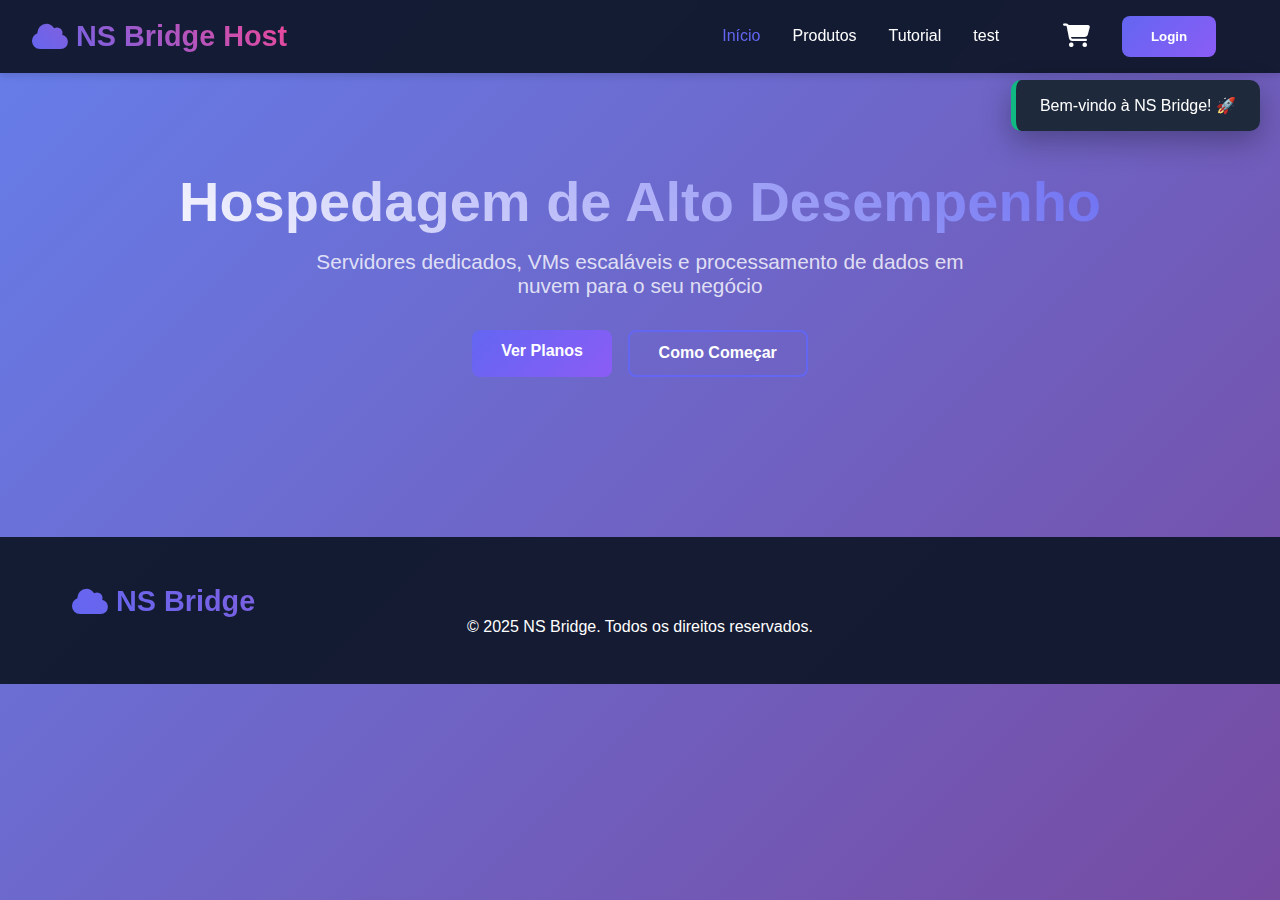
<file: index.html>
<!DOCTYPE html>
<html lang="pt-BR">
<head>
  <meta charset="UTF-8">
  <meta name="viewport" content="width=device-width, initial-scale=1.0">
  <title>NS Bridge - Hospedagem de Alto Desempenho</title>
  <link rel="stylesheet" href="https://cdnjs.cloudflare.com/ajax/libs/font-awesome/6.4.0/css/all.min.css">
  <link rel="stylesheet" href="css/global.css">
  <link rel="stylesheet" href="css/components.css">
  <link rel="stylesheet" href="css/navbar.css">
  <link rel="stylesheet" href="css/hero.css">
</head>
<body>

  <!-- Navbar -->
  <nav class="navbar">
    <div class="logo"><i class="fas fa-cloud"></i> NS Bridge Host</div>
    <ul class="nav-links">
      <li><a href="index.html" class="active">Início</a></li>
      <li><a href="products.html">Produtos</a></li>
      <li><a href="tutorial.html">Tutorial</a></li>
      <li><a href="login.html">test</a></li>
      <li><a href="dashboard.html" id="dashboardLink" style="display:none">Dashboard</a></li>
      <li><div class="cart-icon" onclick="Cart.open()"><i class="fas fa-shopping-cart"></i><span class="cart-badge" id="cartBadge">0</span></div></li>
      <li><button class="btn btn-primary" id="loginBtn" onclick="Auth.openLogin()">Login</button></li>
      <li><button class="btn btn-outline" id="logoutBtn" onclick="Auth.logout()" style="display:none">Sair</button></li>
    </ul>
  </nav>

  <!-- Notificação Toast -->
  <div class="notification" id="notification">
    <p id="notificationText"></p>
  </div>

  <div class="container">
    <section class="hero">
      <h1>Hospedagem de Alto Desempenho</h1>
      <p>Servidores dedicados, VMs escaláveis e processamento de dados em nuvem para o seu negócio</p>
      <div class="hero-buttons">
        <a href="products.html" class="btn btn-primary">Ver Planos</a>
        <a href="tutorial.html" class="btn btn-outline">Como Começar</a>
      </div>
    </section>
  </div>

  <footer class="footer">
    <div class="container">
      <div class="logo"><i class="fas fa-cloud"></i> NS Bridge</div>
      <p>© 2025 NS Bridge. Todos os direitos reservados.</p>
    </div>
  </footer>

  <!-- Modal Login -->
  <div class="modal" id="loginModal">
    <div class="modal-content">
      <button class="modal-close" onclick="Modal.close('loginModal')">×</button>
      <h2>Entrar na NS Bridge</h2>
      <div class="oauth-buttons">
        <button class="oauth-btn" onclick="Auth.oauth('google')"><i class="fab fa-google"></i> Continuar com Google</button>
        <button class="oauth-btn" onclick="Auth.oauth('github')"><i class="fab fa-github"></i> Continuar com GitHub</button>
        <button class="oauth-btn" onclick="Auth.oauth('facebook')"><i class="fab fa-facebook"></i> Continuar com Facebook</button>
      </div>
      <div class="divider"><span>ou</span></div>
      <form onsubmit="Auth.login(event)" class="login-form">
        <div class="form-group">
          <label>Email</label>
          <input type="email" id="loginEmail" placeholder="seu@email.com" required>
        </div>
        <div class="form-group">
          <label>Senha</label>
          <input type="password" id="loginPassword" placeholder="••••••••" required>
        </div>
        <button type="submit" class="btn btn-primary full-width">Entrar</button>
      </form>
    </div>
  </div>

  <!-- Modal Carrinho -->
  <div class="modal" id="cartModal">
    <div class="modal-content">
      <button class="modal-close" onclick="Modal.close('cartModal')">×</button>
      <h2>Carrinho de Compras</h2>
      <div id="cartItems" class="cart-items"></div>
      <div id="cartTotal" class="cart-total" style="display:none">
        Total: R$ <span id="totalAmount">0.00</span>
      </div>
      <button class="btn btn-primary full-width" onclick="Cart.checkout()" id="checkoutBtn" disabled>Finalizar Compra</button>
    </div>
  </div>
  <script>
    if (location.pathname.endsWith("index.html")) {
        history.replaceState({}, "", "/");
    }
</script>

  <script type="module" src="js/main.js"></script>
</body>
</html>
</file>
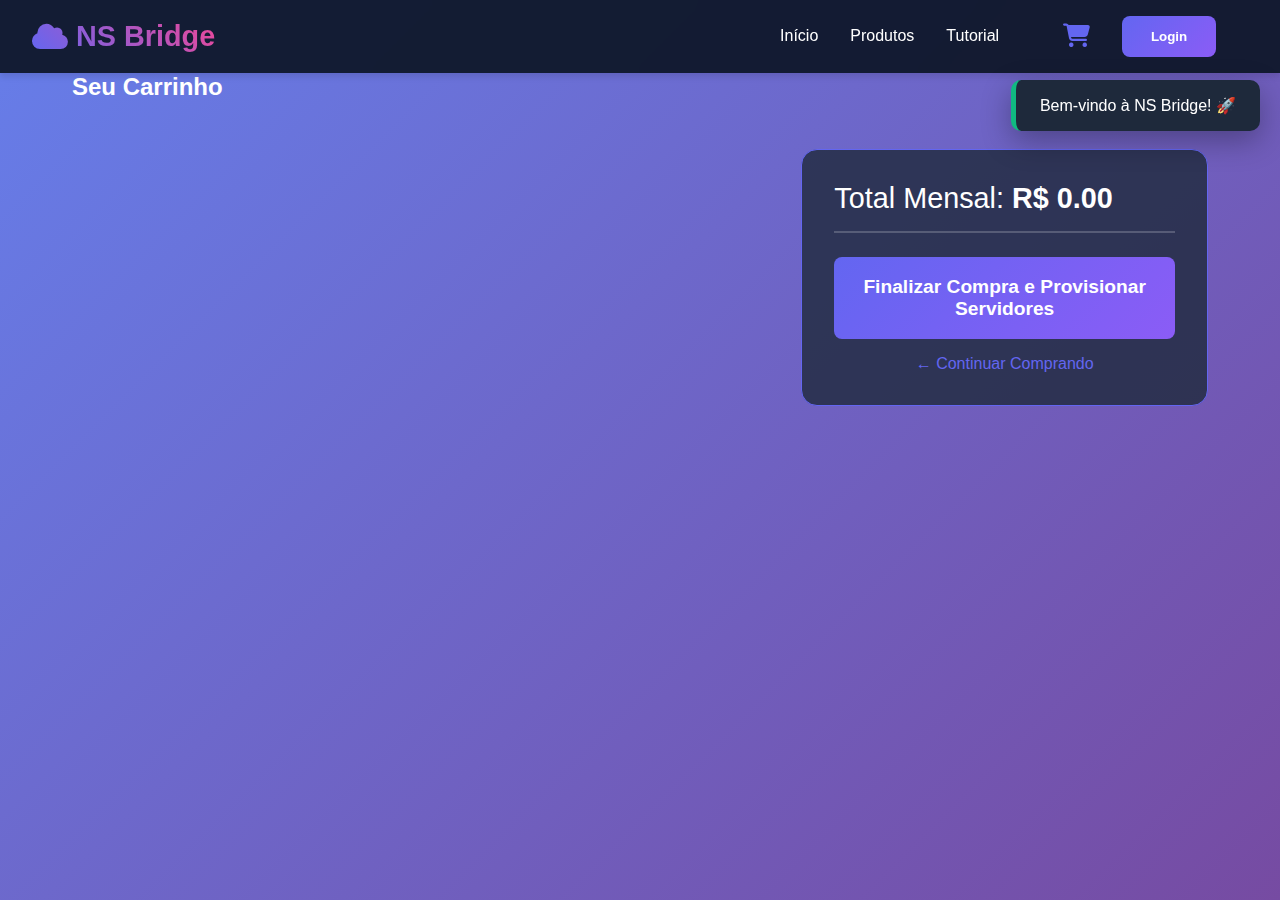
<file: cart.html>
<!DOCTYPE html>
<html lang="pt-BR">
<head>
  <meta charset="UTF-8">
  <meta name="viewport" content="width=device-width, initial-scale=1.0">
  <title>Carrinho - NS Bridge</title>
  <link rel="stylesheet" href="https://cdnjs.cloudflare.com/ajax/libs/font-awesome/6.4.0/css/all.min.css">
  <link rel="stylesheet" href="css/global.css">
  <link rel="stylesheet" href="css/components.css">
  <link rel="stylesheet" href="css/navbar.css">
  <link rel="stylesheet" href="css/cart.css">
</head>
<body>

  <nav class="navbar">
    <div class="logo"><i class="fas fa-cloud"></i> NS Bridge</div>
    <ul class="nav-links">
      <li><a href="index.html">Início</a></li>
      <li><a href="products.html">Produtos</a></li>
      <li><a href="tutorial.html">Tutorial</a></li>
      <li><a href="dashboard.html" id="dashboardLink" style="display:none">Dashboard</a></li>
      <li><div class="cart-icon active"><i class="fas fa-shopping-cart"></i><span class="cart-badge" id="cartBadge">0</span></div></li>
      <li><button class="btn btn-primary" id="loginBtn" onclick="Auth.openLogin()">Login</button></li>
      <li><button class="btn btn-outline" id="logoutBtn" onclick="Auth.logout()" style="display:none">Sair</button></li>
    </ul>
  </nav>

  <div class="notification" id="notification"><p id="notificationText"></p></div>

  <div class="container">
    <h2 class="page-title">Seu Carrinho</h2>

    <div class="cart-page">
      <div id="cartItems" class="cart-items-list"></div>

      <div class="cart-summary">
        <div class="cart-total-big">
          Total Mensal: <strong>R$ <span id="totalAmount">0.00</span></strong>
        </div>
        <button class="btn btn-primary full-width large-btn" onclick="Cart.checkout()">
          Finalizar Compra e Provisionar Servidores
        </button>
        <a href="products.html" class="continue-shopping">← Continuar Comprando</a>
      </div>
    </div>

    <div class="empty-cart" id="emptyCart" style="display:none; text-align:center; padding:4rem 0;">
      <i class="fas fa-shopping-cart" style="font-size:5rem; opacity:0.3; margin-bottom:1rem;"></i>
      <h3>Seu carrinho está vazio</h3>
      <a href="products.html" class="btn btn-primary">Ir para Produtos</a>
    </div>
  </div>

  <script type="module" src="js/main.js"></script>
</body>
</html>
</file>
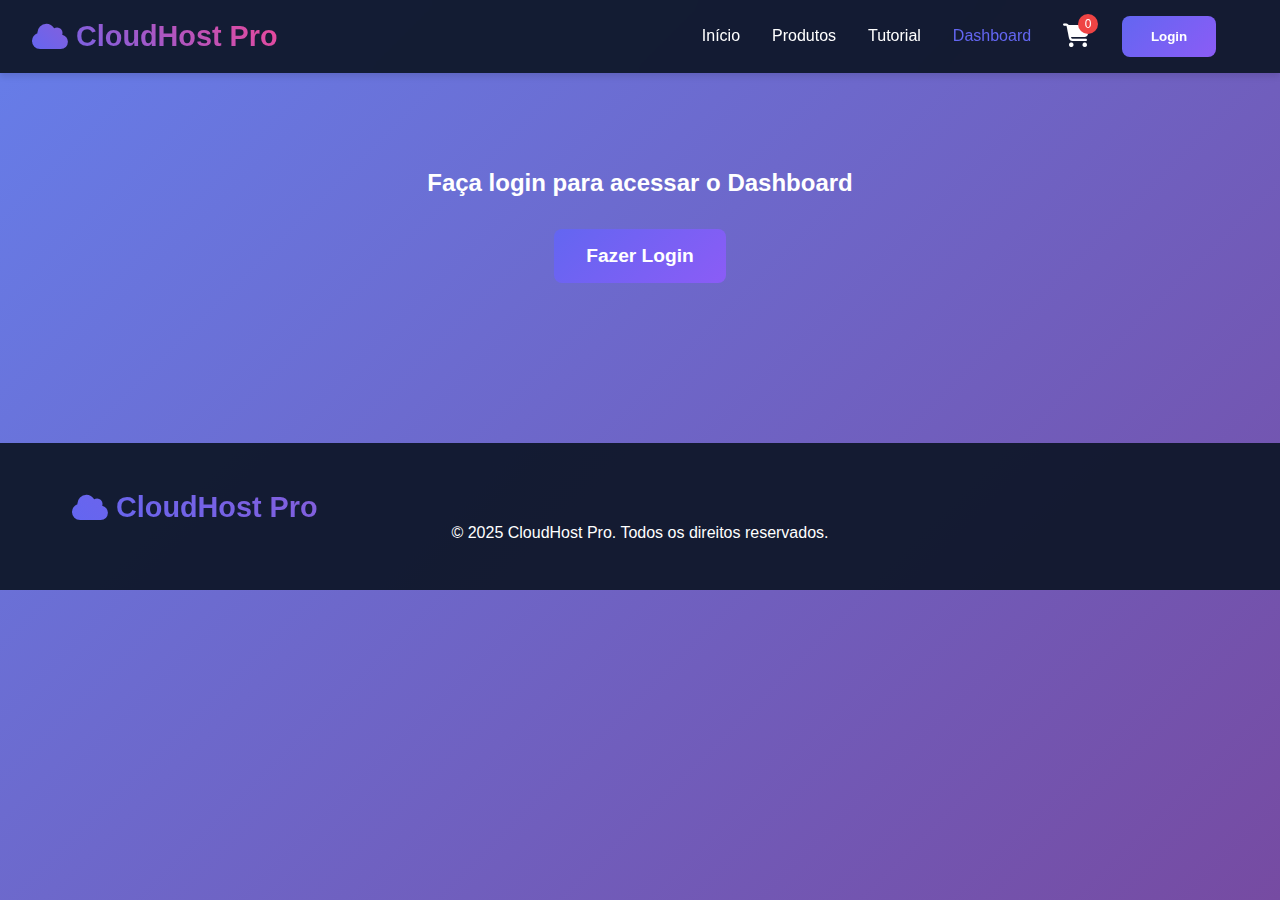
<file: dashboard.html>
<!DOCTYPE html>
<html lang="pt-BR">
<head>
  <meta charset="UTF-8">
  <meta name="viewport" content="width=device-width, initial-scale=1.0">
  <title>Dashboard - CloudHost Pro</title>
  <link rel="stylesheet" href="https://cdnjs.cloudflare.com/ajax/libs/font-awesome/6.4.0/css/all.min.css">
  <link rel="stylesheet" href="css/global.css">
  <link rel="stylesheet" href="css/components.css">
  <link rel="stylesheet" href="css/navbar.css">
  <link rel="stylesheet" href="css/dashboard.css">
</head>
<body>

  <nav class="navbar">
    <div class="logo"><i class="fas fa-cloud"></i> CloudHost Pro</div>
    <ul class="nav-links">
      <li><a href="index.html">Início</a></li>
      <li><a href="products.html">Produtos</a></li>
      <li><a href="tutorial.html">Tutorial</a></li>
      <li><a href="dashboard.html" class="active">Dashboard</a></li>
      <li><div class="cart-icon" onclick="Cart.open()"><i class="fas fa-shopping-cart"></i><span class="cart-badge" id="cartBadge">0</span></div></li>
      <li><button class="btn btn-primary" id="loginBtn" onclick="Auth.openLogin()">Login</button></li>
      <li><button class="btn btn-outline" id="logoutBtn" onclick="Auth.logout()" style="display:none">Sair</button></li>
    </ul>
  </nav>

  <div class="notification" id="notification"><p id="notificationText"></p></div>

  <div class="container" id="dashboardContent" style="display:none">
    <h2 class="page-title">Bem-vindo, <span id="userName">Usuário</span>!</h2>

    <div class="stats-grid">
      <div class="stat-card">
        <i class="fas fa-server"></i>
        <div class="stat-value">3</div>
        <p>Servidores Ativos</p>
      </div>
      <div class="stat-card">
        <i class="fas fa-chart-line"></i>
        <div class="stat-value">99.9%</div>
        <p>Uptime</p>
      </div>
      <div class="stat-card">
        <i class="fas fa-download"></i>
        <div class="stat-value">1.2 TB</div>
        <p>Tráfego</p>
      </div>
    </div>

    <h3 style="margin: 3rem 0 1.5rem;">Seus Servidores</h3>
    <div class="products-grid">
      thuis <!-- Você pode adicionar cards de servidores aqui -->
    </div>
  </div>

  <div class="container text-center" id="loginRequired" style="padding: 6rem 0;">
    <h2>Faça login para acessar o Dashboard</h2>
    <button class="btn btn-primary" onclick="Auth.openLogin()" style="margin-top: 2rem; padding: 1rem 2rem; font-size: 1.2rem;">Fazer Login</button>
  </div>

  <footer class="footer">
    <div class="container">
      <div class="logo"><i class="fas fa-cloud"></i> CloudHost Pro</div>
      <p>© 2025 CloudHost Pro. Todos os direitos reservados.</p>
    </div>
  </footer>

  <script type="module" src="js/main.js"></script>
</body>
</html>
</file>
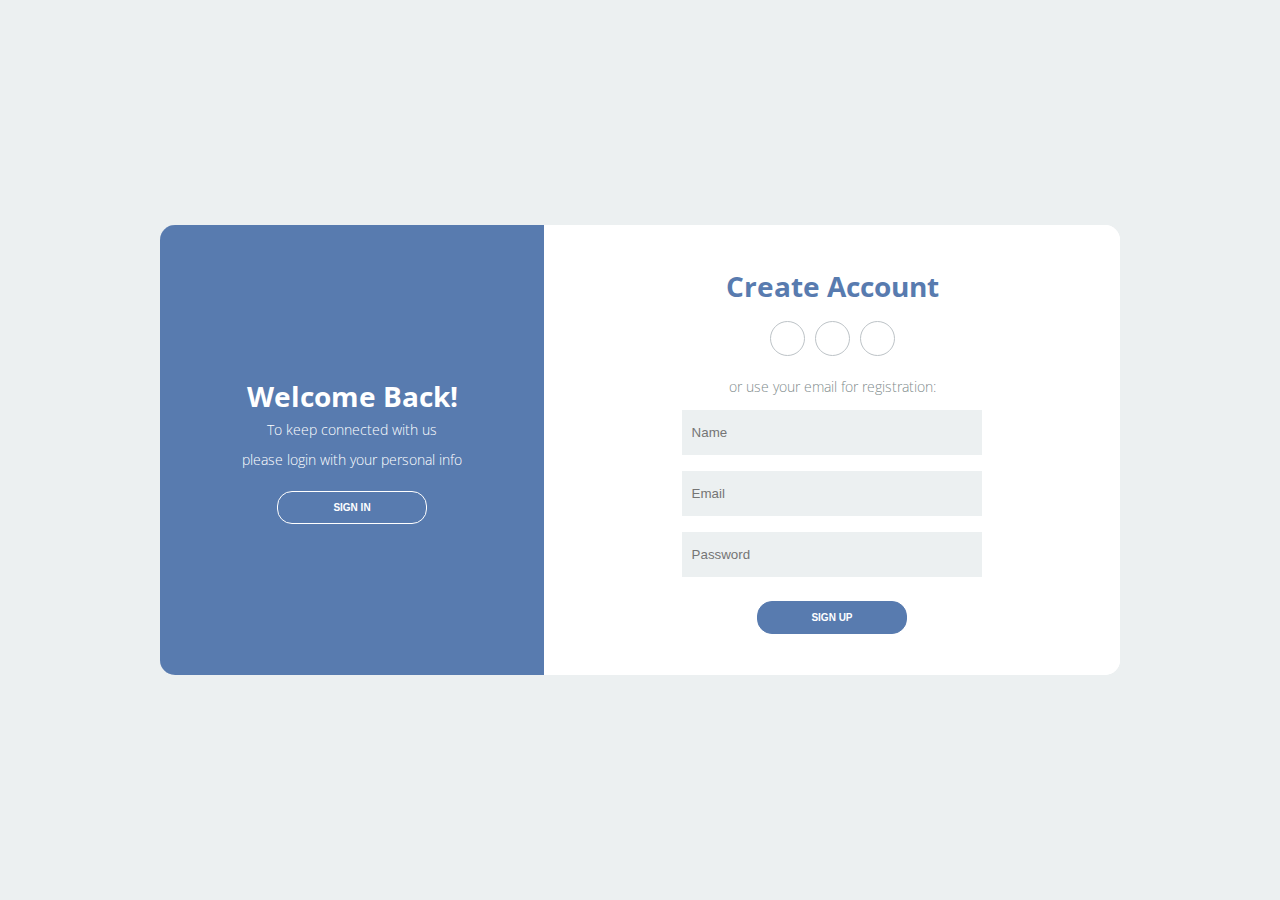
<file: login.html>
<!DOCTYPE html>
<html lang="pt-br">
<head>
    <meta charset="UTF-8">
    <meta name="viewport" content="width=device-width, initial-scale=1.0">
    <meta http-equiv="X-UA-Compatible" content="ie=edge">
    <title>Login</title>
    <link rel="stylesheet" href="css/login.css">
    <link rel="stylesheet" href="https://use.fontawesome.com/releases/v5.8.2/css/all.css"
        integrity="sha384-oS3vJWv+0UjzBfQzYUhtDYW+Pj2yciDJxpsK1OYPAYjqT085Qq/1cq5FLXAZQ7Ay" crossorigin="anonymous">
</head>
<body>
    <div class="container">
        <div class="content first-content">
            <div class="first-column">
                <h2 class="title title-primary">welcome back!</h2>
                <p class="description description-primary">To keep connected with us</p>
                <p class="description description-primary">please login with your personal info</p>
                <button id="signin" class="btn btn-primary">sign in</button>
            </div>    
            <div class="second-column">
                <h2 class="title title-second">create account</h2>
                <div class="social-media">
                    <ul class="list-social-media">
                        <a class="link-social-media" href="#">
                            <li class="item-social-media">
                                <i class="fab fa-facebook-f"></i>        
                            </li>
                        </a>
                        <a class="link-social-media" href="#">
                            <li class="item-social-media">
                                <i class="fab fa-google-plus-g"></i>
                            </li>
                        </a>
                        <a class="link-social-media" href="#">
                            <li class="item-social-media">
                                <i class="fab fa-linkedin-in"></i>
                            </li>
                        </a>
                    </ul>
                </div><!-- social media -->
                <p class="description description-second">or use your email for registration:</p>
                <form class="form">
                    <label class="label-input" for="">
                        <i class="far fa-user icon-modify"></i>
                        <input type="text" placeholder="Name">
                    </label>
                    
                    <label class="label-input" for="">
                        <i class="far fa-envelope icon-modify"></i>
                        <input type="email" placeholder="Email">
                    </label>
                    
                    <label class="label-input" for="">
                        <i class="fas fa-lock icon-modify"></i>
                        <input type="password" placeholder="Password">
                    </label>
                    
                    
                    <button class="btn btn-second">sign up</button>        
                </form>
            </div><!-- second column -->
        </div><!-- first content -->
        <div class="content second-content">
            <div class="first-column">
                <h2 class="title title-primary">hello, friend!</h2>
                <p class="description description-primary">Enter your personal details</p>
                <p class="description description-primary">and start journey with us</p>
                <button id="signup" class="btn btn-primary">sign up</button>
                <script>
                    if (location.pathname.endsWith("login.html")) {
                        history.replaceState({}, "", "/login");
                    }
                </script>
            </div>
            <div class="second-column">
                <h2 class="title title-second">sign in to developer</h2>
                <div class="social-media">
                    <ul class="list-social-media">
                        <a class="link-social-media" href="#">
                            <li class="item-social-media">
                                <i class="fab fa-facebook-f"></i>
                            </li>
                        </a>
                        <a class="link-social-media" href="#">
                            <li class="item-social-media">
                                <i class="fab fa-google-plus-g"></i>
                            </li>
                        </a>
                        <a class="link-social-media" href="#">
                            <li class="item-social-media">
                                <i class="fab fa-linkedin-in"></i>
                            </li>
                        </a>
                    </ul>
                </div><!-- social media -->
                <p class="description description-second">or use your email account:</p>
                <form class="form">
                
                    <label class="label-input" for="">
                        <i class="far fa-envelope icon-modify"></i>
                        <input type="email" placeholder="Email">
                    </label>
                
                    <label class="label-input" for="">
                        <i class="fas fa-lock icon-modify"></i>
                        <input type="password" placeholder="Password">
                    </label>
                
                    <a class="password" href="#">forgot your password?</a>
                    <button class="btn btn-second">sign in</button>

                </form>
            
            </div><!-- second column -->
        </div><!-- second-content -->
    </div>

    <script src="js/modules/app.js"></script>
</body>
</html>
</file>
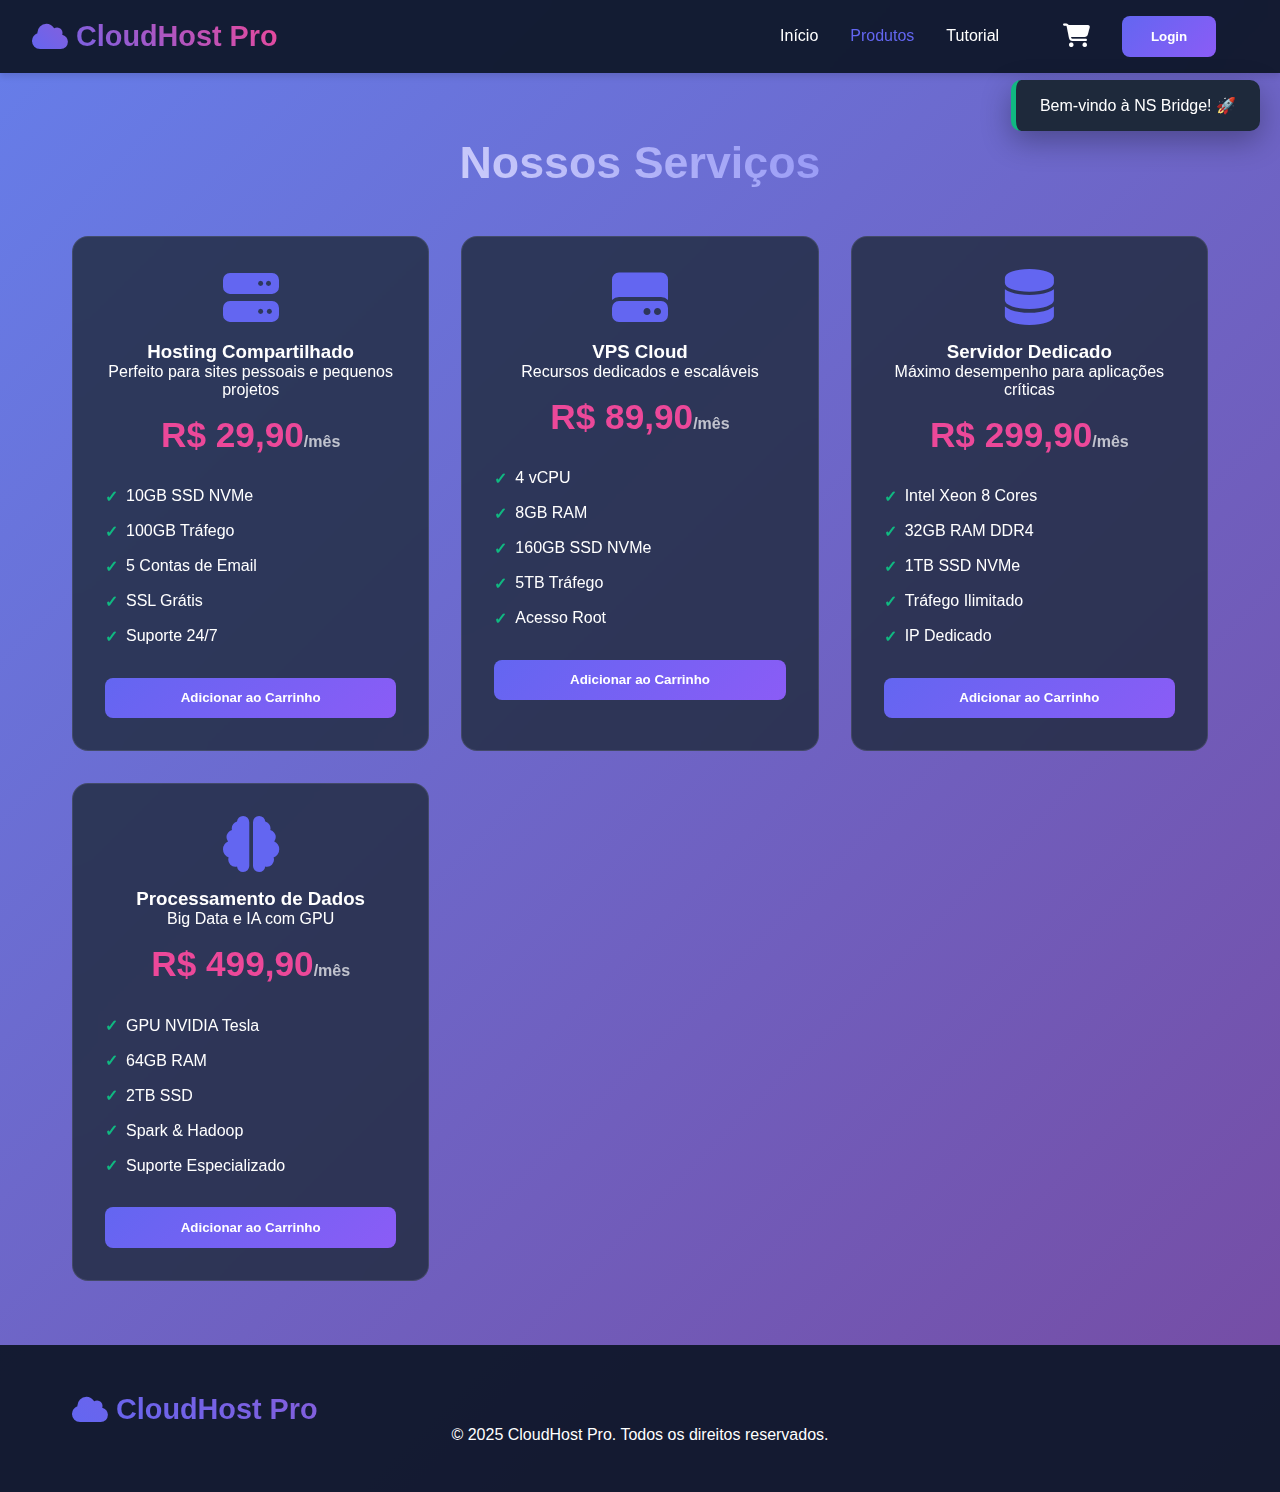
<file: products.html>
<!DOCTYPE html>
<html lang="pt-BR">
<head>
  <meta charset="UTF-8">
  <meta name="viewport" content="width=device-width, initial-scale=1.0">
  <title>Produtos - CloudHost Pro</title>
  <link rel="stylesheet" href="https://cdnjs.cloudflare.com/ajax/libs/font-awesome/6.4.0/css/all.min.css">
  <link rel="stylesheet" href="css/global.css">
  <link rel="stylesheet" href="css/components.css">
  <link rel="stylesheet" href="css/navbar.css">
  <link rel="stylesheet" href="css/products.css">
</head>
<body>

  <!-- Navbar (igual em todas as páginas) -->
  <nav class="navbar">
    <div class="logo"><i class="fas fa-cloud"></i> CloudHost Pro</div>
    <ul class="nav-links">
      <li><a href="index.html">Início</a></li>
      <li><a href="products.html" class="active">Produtos</a></li>
      <li><a href="tutorial.html">Tutorial</a></li>
      <li><a href="dashboard.html" id="dashboardLink" style="display:none">Dashboard</a></li>
      <li><div class="cart-icon" onclick="Cart.open()"><i class="fas fa-shopping-cart"></i><span class="cart-badge" id="cartBadge">0</span></div></li>
      <li><button class="btn btn-primary" id="loginBtn" onclick="Auth.openLogin()">Login</button></li>
      <li><button class="btn btn-outline" id="logoutBtn" onclick="Auth.logout()" style="display:none">Sair</button></li>
    </ul>
  </nav>

  <div class="notification" id="notification"><p id="notificationText"></p></div>

  <div class="container">
    <h2 class="page-title">Nossos Serviços</h2>

    <div class="products-grid">
      <!-- Produto 1 -->
      <div class="product-card">
        <i class="fas fa-server product-icon"></i>
        <h3>Hosting Compartilhado</h3>
        <p>Perfeito para sites pessoais e pequenos projetos</p>
        <div class="price">R$ 29,90<span>/mês</span></div>
        <ul class="features">
          <li>10GB SSD NVMe</li>
          <li>100GB Tráfego</li>
          <li>5 Contas de Email</li>
          <li>SSL Grátis</li>
          <li>Suporte 24/7</li>
        </ul>
        <button class="btn btn-primary full-width" onclick="Cart.add('Hosting Compartilhado', 29.90)">
          Adicionar ao Carrinho
        </button>
      </div>

      <!-- Produto 2 -->
      <div class="product-card">
        <i class="fas fa-hdd product-icon"></i>
        <h3>VPS Cloud</h3>
        <p>Recursos dedicados e escaláveis</p>
        <div class="price">R$ 89,90<span>/mês</span></div>
        <ul class="features">
          <li>4 vCPU</li>
          <li>8GB RAM</li>
          <li>160GB SSD NVMe</li>
          <li>5TB Tráfego</li>
          <li>Acesso Root</li>
        </ul>
        <button class="btn btn-primary full-width" onclick="Cart.add('VPS Cloud', 89.90)">
          Adicionar ao Carrinho
        </button>
      </div>

      <!-- Produto 3 -->
      <div class="product-card">
        <i class="fas fa-database product-icon"></i>
        <h3>Servidor Dedicado</h3>
        <p>Máximo desempenho para aplicações críticas</p>
        <div class="price">R$ 299,90<span>/mês</span></div>
        <ul class="features">
          <li>Intel Xeon 8 Cores</li>
          <li>32GB RAM DDR4</li>
          <li>1TB SSD NVMe</li>
          <li>Tráfego Ilimitado</li>
          <li>IP Dedicado</li>
        </ul>
        <button class="btn btn-primary full-width" onclick="Cart.add('Servidor Dedicado', 299.90)">
          Adicionar ao Carrinho
        </button>
      </div>

      <!-- Produto 4 -->
      <div class="product-card">
        <i class="fas fa-brain product-icon"></i>
        <h3>Processamento de Dados</h3>
        <p>Big Data e IA com GPU</p>
        <div class="price">R$ 499,90<span>/mês</span></div>
        <ul class="features">
          <li>GPU NVIDIA Tesla</li>
          <li>64GB RAM</li>
          <li>2TB SSD</li>
          <li>Spark & Hadoop</li>
          <li>Suporte Especializado</li>
        </ul>
        <button class="btn btn-primary full-width" onclick="Cart.add('Processamento de Dados', 499.90)">
          Adicionar ao Carrinho
        </button>
      </div>
    </div>
  </div>

  <footer class="footer">
    <div class="container">
      <div class="logo"><i class="fas fa-cloud"></i> CloudHost Pro</div>
      <p>© 2025 CloudHost Pro. Todos os direitos reservados.</p>
    </div>
  </footer>

  <!-- Modal Login -->
  <div class="modal" id="loginModal">
    <div class="modal-content">
      <button class="modal-close" onclick="Modal.close('loginModal')">×</button>
      <h2>Entrar na CloudHost Pro</h2>
      <div class="oauth-buttons">
        <button class="oauth-btn" onclick="Auth.oauth('google')"><i class="fab fa-google"></i> Continuar com Google</button>
        <button class="oauth-btn" onclick="Auth.oauth('github')"><i class="fab fa-github"></i> Continuar com GitHub</button>
        <button class="oauth-btn" onclick="Auth.oauth('facebook')"><i class="fab fa-facebook"></i> Continuar com Facebook</button>
      </div>
      <div class="divider"><span>ou</span></div>
      <form onsubmit="Auth.login(event)" class="login-form">
        <div class="form-group">
          <label>Email</label>
          <input type="email" id="loginEmail" placeholder="seu@email.com" required>
        </div>
        <div class="form-group">
          <label>Senha</label>
          <input type="password" id="loginPassword" placeholder="••••••••" required>
        </div>
        <button type="submit" class="btn btn-primary full-width">Entrar</button>
      </form>
    </div>
  </div>
  
  <!-- Modal Carrinho -->
  <div class="modal" id="cartModal">
    <div class="modal-content">
      <button class="modal-close" onclick="Modal.close('cartModal')">×</button>
      <h2>Carrinho de Compras</h2>
      <div id="cartItems" class="cart-items"></div>
      <div id="cartTotal" class="cart-total" style="display:none">
        Total: R$ <span id="totalAmount">0.00</span>
      </div>
      <button class="btn btn-primary full-width" onclick="Cart.checkout()" id="checkoutBtn" disabled>Finalizar Compra</button>
    </div>
  </div>

  <script type="module" src="js/main.js"></script>
</body>
</html>
</file>
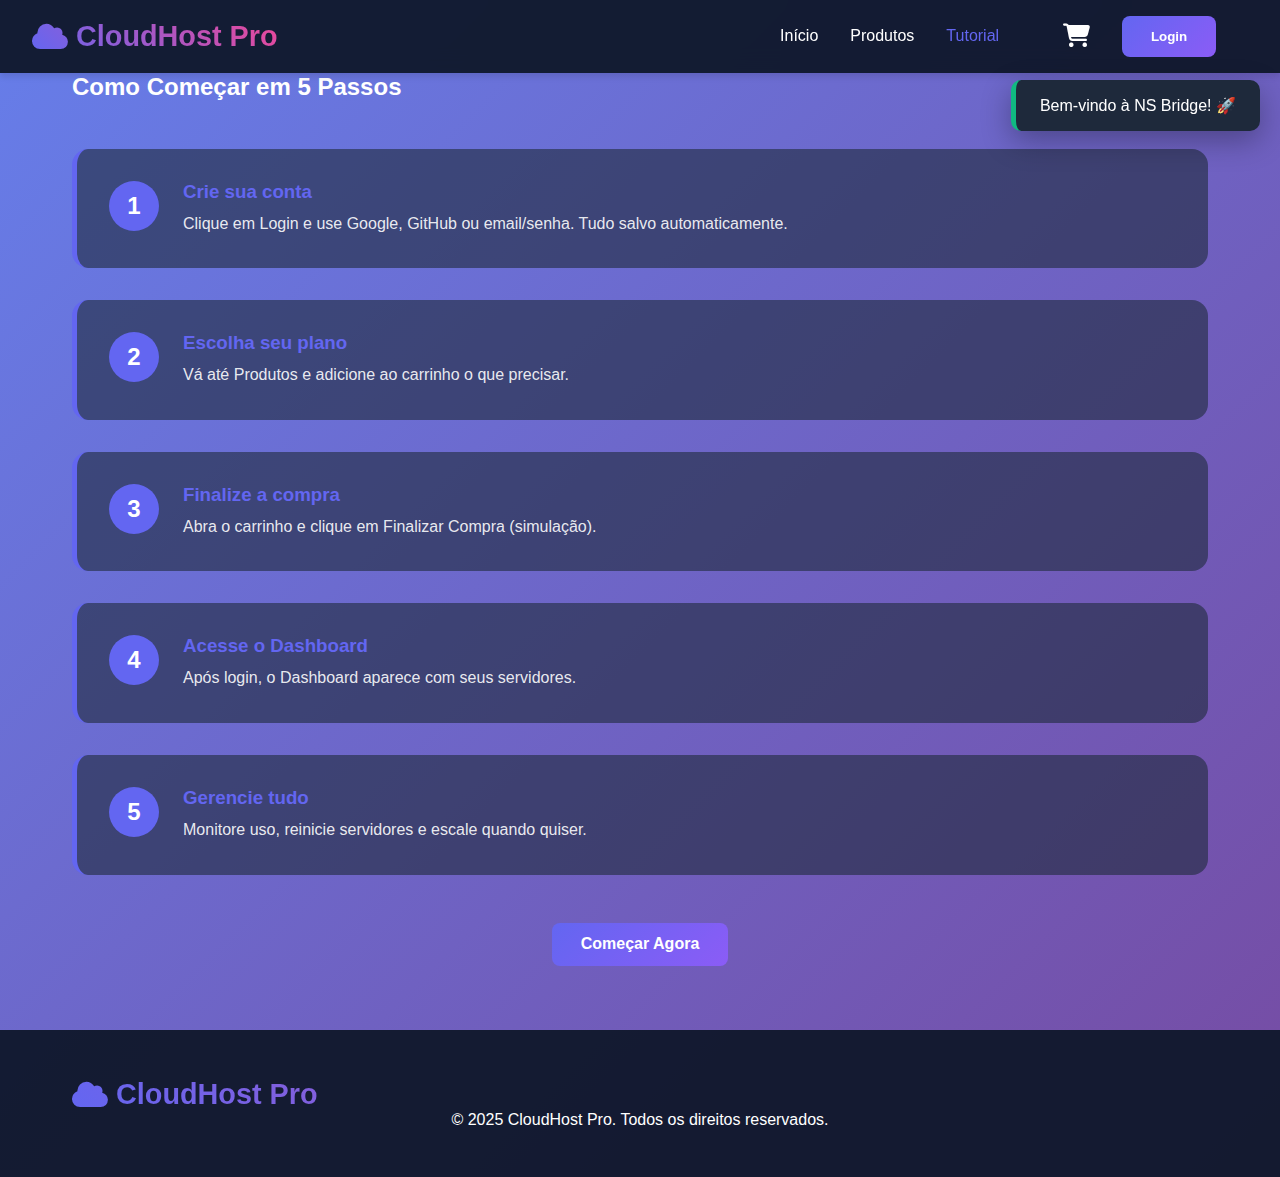
<file: tutorial.html>
<!DOCTYPE html>
<html lang="pt-BR">
<head>
  <meta charset="UTF-8">
  <meta name="viewport" content="width=device-width, initial-scale=1.0">
  <title>Tutorial - CloudHost Pro</title>
  <link rel="stylesheet" href="https://cdnjs.cloudflare.com/ajax/libs/font-awesome/6.4.0/css/all.min.css">
  <link rel="stylesheet" href="css/global.css">
  <link rel="stylesheet" href="css/components.css">
  <link rel="stylesheet" href="css/navbar.css">
  <link rel="stylesheet" href="css/tutorial.css">
</head>
<body>

  <nav class="navbar">
    <div class="logo"><i class="fas fa-cloud"></i> CloudHost Pro</div>
    <ul class="nav-links">
      <li><a href="index.html">Início</a></li>
      <li><a href="products.html">Produtos</a></li>
      <li><a href="tutorial.html" class="active">Tutorial</a></li>
      <li><a href="dashboard.html" id="dashboardLink" style="display:none">Dashboard</a></li>
      <li><div class="cart-icon" onclick="Cart.open()"><i class="fas fa-shopping-cart"></i><span class="cart-badge" id="cartBadge">0</span></div></li>
      <li><button class="btn btn-primary" id="loginBtn" onclick="Auth.openLogin()">Login</button></li>
      <li><button class="btn btn-outline" id="logoutBtn" onclick="Auth.logout()" style="display:none">Sair</button></li>
    </ul>
  </nav>

  <div class="notification" id="notification"><p id="notificationText"></p></div>

  <div class="container">
    <h2 class="page-title">Como Começar em 5 Passos</h2>

    <div class="tutorial-steps">
      <div class="step">
        <div class="step-number">1</div>
        <div class="step-content">
          <h3>Crie sua conta</h3>
          <p>Clique em Login e use Google, GitHub ou email/senha. Tudo salvo automaticamente.</p>
        </div>
      </div>
      <div class="step">
        <div class="step-number">2</div>
        <div class="step-content">
          <h3>Escolha seu plano</h3>
          <p>Vá até Produtos e adicione ao carrinho o que precisar.</p>
        </div>
      </div>
      <div class="step">
        <div class="step-number">3</div>
        <div class="step-content">
          <h3>Finalize a compra</h3>
          <p>Abra o carrinho e clique em Finalizar Compra (simulação).</p>
        </div>
      </div>
      <div class="step">
        <div class="step-number">4</div>
        <div class="step-content">
          <h3>Acesse o Dashboard</h3>
          <p>Após login, o Dashboard aparece com seus servidores.</p>
        </div>
      </div>
      <div class="step">
        <div class="step-number">5</div>
        <div class="step-content">
          <h3>Gerencie tudo</h3>
          <p>Monitore uso, reinicie servidores e escale quando quiser.</p>
        </div>
      </div>
    </div>

    <div class="text-center" style="margin-top: 3rem;">
      <a href="products.html" class="btn btn-primary">Começar Agora</a>
    </div>
  </div>

  <footer class="footer">
    <div class="container">
      <div class="logo"><i class="fas fa-cloud"></i> CloudHost Pro</div>
      <p>© 2025 CloudHost Pro. Todos os direitos reservados.</p>
    </div>
  </footer>

  <!-- Modal Login -->
  <div class="modal" id="loginModal">
    <div class="modal-content">
      <button class="modal-close" onclick="Modal.close('loginModal')">×</button>
      <h2>Entrar na CloudHost Pro</h2>
      <div class="oauth-buttons">
        <button class="oauth-btn" onclick="Auth.oauth('google')"><i class="fab fa-google"></i> Continuar com Google</button>
        <button class="oauth-btn" onclick="Auth.oauth('github')"><i class="fab fa-github"></i> Continuar com GitHub</button>
        <button class="oauth-btn" onclick="Auth.oauth('facebook')"><i class="fab fa-facebook"></i> Continuar com Facebook</button>
      </div>
      <div class="divider"><span>ou</span></div>
      <form onsubmit="Auth.login(event)" class="login-form">
        <div class="form-group">
          <label>Email</label>
          <input type="email" id="loginEmail" placeholder="seu@email.com" required>
        </div>
        <div class="form-group">
          <label>Senha</label>
          <input type="password" id="loginPassword" placeholder="••••••••" required>
        </div>
        <button type="submit" class="btn btn-primary full-width">Entrar</button>
      </form>
    </div>
  </div>
  
  <!-- Modal Carrinho -->
  <div class="modal" id="cartModal">
    <div class="modal-content">
      <button class="modal-close" onclick="Modal.close('cartModal')">×</button>
      <h2>Carrinho de Compras</h2>
      <div id="cartItems" class="cart-items"></div>
      <div id="cartTotal" class="cart-total" style="display:none">
        Total: R$ <span id="totalAmount">0.00</span>
      </div>
      <button class="btn btn-primary full-width" onclick="Cart.checkout()" id="checkoutBtn" disabled>Finalizar Compra</button>
    </div>
  </div>

  <script type="module" src="js/main.js"></script>
</body>
</html>
</file>
<file: css/global.css>
* {
  margin: 0;
  padding: 0;
  box-sizing: border-box;
}

:root {
  --primary: #6366f1;
  --primary-dark: #4f46e5;
  --secondary: #8b5cf6;
  --accent: #ec4899;
  --dark: #0f172a;
  --dark-light: #1e293b;
  --gray: #64748b;
  --light: #f1f5f9;
  --success: #10b981;
  --warning: #f59e0b;
  --danger: #ef4444;
}

body {
  font-family: 'Segoe UI', Tahoma, Geneva, Verdana, sans-serif;
  background: linear-gradient(135deg, #667eea 0%, #764ba2 100%);
  min-height: 100vh;
  color: #fff;
}

.container {
  max-width: 1200px;
  margin: 0 auto;
  padding: 0 2rem;
}

.full-width { width: 100%; }
.text-center { text-align: center; }
</file>
<file: css/components.css>
.btn {
  padding: 0.8rem 1.8rem;
  border: none;
  border-radius: 8px;
  cursor: pointer;
  font-weight: 600;
  transition: all 0.3s;
  text-decoration: none;
  display: inline-block;
}

.btn-primary {
  background: linear-gradient(135deg, var(--primary), var(--secondary));
  color: #fff;
}

.btn-primary:hover {
  transform: translateY(-3px);
  box-shadow: 0 10px 25px rgba(99, 102, 241, 0.4);
}

.btn-outline {
  border: 2px solid var(--primary);
  background: transparent;
  color: #fff;
}

.btn-outline:hover {
  background: var(--primary);
}

.modal {
  display: none;
  position: fixed;
  top: 0; left: 0;
  width: 100%; height: 100%;
  background: rgba(0,0,0,0.8);
  backdrop-filter: blur(5px);
  align-items: center;
  justify-content: center;
  z-index: 2000;
}

.modal.active {
  display: flex;
}

.modal-content {
  background: var(--dark-light);
  border-radius: 20px;
  padding: 2rem;
  max-width: 500px;
  width: 90%;
  position: relative;
  animation: modalAppear 0.3s ease;
}

.modal-close {
  position: absolute;
  top: 1rem;
  right: 1rem;
  background: none;
  border: none;
  font-size: 2rem;
  color: #fff;
  cursor: pointer;
}

.modal-close:hover {
  color: var(--danger);
}

@keyframes modalAppear {
  from { transform: scale(0.8); opacity: 0; }
  to { transform: scale(1); opacity: 1; }
}

.notification {
  position: fixed;
  top: 80px;
  right: 20px;
  background: var(--dark-light);
  padding: 1rem 1.5rem;
  border-radius: 10px;
  box-shadow: 0 10px 30px rgba(0,0,0,0.3);
  display: none;
  z-index: 1001;
  max-width: 350px;
  animation: slideIn 0.4s ease;
}

.notification.show { display: block; }
.notification.success { border-left: 5px solid var(--success); }
.notification.warning { border-left: 5px solid var(--warning); }
.notification.error { border-left: 5px solid var(--danger); }

@keyframes slideIn {
  from { transform: translateX(100%); opacity: 0; }
  to { transform: translateX(0); opacity: 1; }
}

.cart-badge {
  position: absolute;
  top: -8px;
  right: -8px;
  background: var(--danger);
  color: #fff;
  border-radius: 50%;
  width: 20px;
  height: 20px;
  font-size: 0.75rem;
  display: flex;
  align-items: center;
  justify-content: center;
}

.cart-icon {
  position: relative;
  cursor: pointer;
  font-size: 1.5rem;
}

.form-group {
  display: flex;
  flex-direction: column;
  gap: 0.5rem;
  margin-bottom: 1rem;
}

.form-group input {
  padding: 0.8rem;
  border: 2px solid rgba(255,255,255,0.1);
  border-radius: 8px;
  background: rgba(255,255,255,0.05);
  color: #fff;
}

.oauth-btn {
  display: flex;
  align-items: center;
  justify-content: center;
  gap: 0.5rem;
  padding: 0.8rem;
  border: 2px solid rgba(255,255,255,0.2);
  border-radius: 8px;
  background: rgba(255,255,255,0.05);
  color: #fff;
  cursor: pointer;
  transition: all 0.3s;
}

.oauth-btn:hover {
  background: rgba(255,255,255,0.1);
  border-color: var(--primary);
}

.divider {
  text-align: center;
  position: relative;
  margin: 1.5rem 0;
}

.divider::before {
  content: "";
  position: absolute;
  top: 50%;
  left: 0;
  right: 0;
  height: 1px;
  background: rgba(255,255,255,0.2);
}

.divider span {
  background: var(--dark-light);
  padding: 0 1rem;
}
</file>
<file: css/navbar.css>
.navbar {
  background: rgba(15, 23, 42, 0.95);
  backdrop-filter: blur(10px);
  padding: 1rem 2rem;
  display: flex;
  justify-content: space-between;
  align-items: center;
  position: sticky;
  top: 0;
  z-index: 1000;
  box-shadow: 0 4px 6px rgba(0,0,0,0.1);
}

.logo {
  font-size: 1.8rem;
  font-weight: bold;
  background: linear-gradient(45deg, var(--primary), var(--accent));
  -webkit-background-clip: text;
  -webkit-text-fill-color: transparent;
  display: flex;
  align-items: center;
  gap: 0.5rem;
}

.nav-links {
  display: flex;
  gap: 2rem;
  list-style: none;
  align-items: center;
}

.nav-links a {
  color: #fff;
  text-decoration: none;
  transition: color 0.3s;
}

.nav-links a:hover, .nav-links a.active {
  color: var(--primary);
}

.footer {
  background: rgba(15, 23, 42, 0.95);
  padding: 3rem 2rem;
  margin-top: 4rem;
  text-align: center;
}
</file>
<file: css/hero.css>
.hero {
  text-align: center;
  padding: 6rem 2rem;
}

.hero h1 {
  font-size: 3.5rem;
  margin-bottom: 1rem;
  background: linear-gradient(45deg, #fff, var(--primary));
  -webkit-background-clip: text;
  -webkit-text-fill-color: transparent;
}

.hero p {
  font-size: 1.3rem;
  color: rgba(255,255,255,0.8);
  margin-bottom: 2rem;
  max-width: 700px;
  margin-left: auto;
  margin-right: auto;
}

.hero-buttons {
  display: flex;
  gap: 1rem;
  justify-content: center;
  flex-wrap: wrap;
}
</file>
<file: css/cart.css>
.cart-page {
  display: flex;
  gap: 3rem;
  flex-wrap: wrap;
  margin: 3rem 0;
}

.cart-items-list {
  flex: 2;
  min-width: 300px;
}

.cart-item {
  background: rgba(255,255,255,0.05);
  padding: 1.5rem;
  border-radius: 12px;
  display: flex;
  justify-content: space-between;
  align-items: center;
  margin-bottom: 1rem;
  border: 1px solid rgba(255,255,255,0.1);
}

.cart-item strong {
  font-size: 1.2rem;
}

.cart-summary {
  flex: 1;
  min-width: 300px;
  background: rgba(30, 41, 59, 0.8);
  padding: 2rem;
  border-radius: 16px;
  height: fit-content;
  border: 1px solid var(--primary);
}

.cart-total-big {
  font-size: 1.8rem;
  margin-bottom: 1.5rem;
  padding-bottom: 1rem;
  border-bottom: 2px solid rgba(255,255,255,0.2);
}

.large-btn {
  padding: 1.2rem !important;
  font-size: 1.2rem !important;
}

.continue-shopping {
  display: block;
  text-align: center;
  margin-top: 1rem;
  color: var(--primary);
  text-decoration: none;
}

.continue-shopping:hover {
  text-decoration: underline;
}

.cart-icon.active {
  color: var(--primary);
}
</file>
<file: css/dashboard.css>
.stats-grid {
  display: grid;
  grid-template-columns: repeat(auto-fit, minmax(200px, 1fr));
  gap: 1.5rem;
  margin: 2rem 0;
}

.stat-card {
  background: linear-gradient(135deg, var(--primary), var(--secondary));
  padding: 2rem;
  border-radius: 16px;
  text-align: center;
  color: #fff;
}

.stat-card i {
  font-size: 2.5rem;
  margin-bottom: 1rem;
}

.stat-value {
  font-size: 2.5rem;
  font-weight: bold;
}
</file>
<file: css/login.css>
@import url('https://fonts.googleapis.com/css?family=Open+Sans:300,400,700&display=swap');
* {
    margin: 0;
    padding: 0;
    box-sizing: border-box;
}
body {
    font-family: 'Open Sans', sans-serif;
}
.container {
    display: flex;
    justify-content: center;
    align-items: center;
    height: 100vh;
    background-color: #ecf0f1;
}
.content {
    background-color: #fff;
    border-radius: 15px;
    width: 960px;
    height: 50%;
    justify-content: space-between;
    align-items: center;
    position: relative;
}
.content::before {
    content: "";
    position: absolute;
    background-color: #587baf;
    width: 40%;
    height: 100%;
    border-top-left-radius: 15px;
    border-bottom-left-radius: 15px;


    left: 0;
}
.title {
    font-size: 28px;
    font-weight: bold;
    text-transform: capitalize;
}
.title-primary {
    color: #fff;
}
.title-second {
    color: #587baf;
}
.description {
    font-size: 14px;
    font-weight: 300;
    line-height: 30px;
}
.description-primary {
    color: #fff;
}
.description-second {
    color: #7f8c8d;
}
.btn {
    border-radius: 15px;
    text-transform: uppercase;
    color: #fff;
    font-size: 10px;
    padding: 10px 50px;
    cursor: pointer;
    font-weight: bold;
    width: 150px;
    align-self: center;
    border: none;
    margin-top: 1rem;
}
.btn-primary {
    background-color: transparent;
    border: 1px solid #fff;
    transition: background-color .5s;
}
.btn-primary:hover {
    background-color: #fff;
    color: #587baf;
}
.btn-second {
    background-color: #587baf;
    border: 1px solid #587baf;
    transition: background-color .5s;
}
.btn-second:hover {
    background-color: #fff;
    border: 1px solid #587baf;
    color: #587baf;
}
.first-content {
    display: flex;
}
.first-content .second-column {
    z-index: 11;
}
.first-column {
    text-align: center;
    width: 40%;
    z-index: 10;
}
.second-column {
    width: 60%;
    display: flex;
    flex-direction: column;
    align-items: center;
}
.social-media {
    margin: 1rem 0;
}
.link-social-media:not(:first-child){
    margin-left: 10px;
}
.link-social-media .item-social-media {
    transition: background-color .5s;
}
.link-social-media:hover .item-social-media{
    background-color: #58af9b;
    color: #fff;
    border-color: #58af9b;
}
.list-social-media {
    display: flex;
    list-style-type: none;
}
.item-social-media {
    border: 1px solid #bdc3c7;
    border-radius: 50%;
    width: 35px;
    height: 35px;
    line-height: 35px;
    text-align: center;
    color: #95a5a6;
}
.form {
    display: flex;
    flex-direction: column;
    width: 55%;
}
.form input {
    height: 45px;
    width: 100%;
    border: none;
    background-color: #ecf0f1;
}
input:-webkit-autofill 
{    
    -webkit-box-shadow: 0 0 0px 1000px #ecf0f1 inset !important;
    -webkit-text-fill-color: #000 !important;
}
.label-input {
    background-color: #ecf0f1;
    display: flex;
    align-items: center;
    margin: 8px;
}
.icon-modify {
    color: #7f8c8d;
    padding: 0 5px;
}

/* second content*/

.second-content {
    position: absolute;
    display: flex;
}
.second-content .first-column {
    order: 2;
    z-index: -1;
}
.second-content .second-column {
    order: 1;
    z-index: -1;
}
.password {
    color: #34495e;
    font-size: 14px;
    margin: 15px 0;
    text-align: center;
}
.password::first-letter {
    text-transform: capitalize;
}



.sign-in-js .first-content .first-column {
    z-index: -1;
}

.sign-in-js .second-content .second-column {
    z-index: 11;
}
.sign-in-js .second-content .first-column {
    z-index: 13;
}

.sign-in-js .content::before {
    left: 60%;
    border-top-left-radius: 0;
    border-bottom-left-radius: 0;
    border-top-right-radius: 15px;
    border-bottom-right-radius: 15px;
    animation: slidein 1.3s; /*MODIFIQUEI DE 3s PARA 1.3s*/

    z-index: 12;
}

.sign-up-js .content::before {
    animation: slideout 1.3s; /*MODIFIQUEI DE 3s PARA 1.3s*/

    z-index: 12;
}

.sign-up-js .second-content .first-column,
.sign-up-js .second-content .second-column {
    z-index: -1;
}

.sign-up-js .first-content .second-column {
    z-index: 11;
}

.sign-up-js .first-content .first-column {
    z-index: 13;    
}


/* DESLOCAMENTO CONTEÚDO ATRÁS DO CONTENT:BEFORE*/
.sign-in-js .first-content .second-column {

    z-index: -1;
    position: relative;
    animation: deslocamentoEsq 1.3s; /*MODIFIQUEI DE 3s PARA 1.3s*/
}

.sign-up-js .second-content .second-column {
    position: relative;
    z-index: -1;
    animation: deslocamentoDir 1.3s; /*MODIFIQUEI DE 3s PARA 1.3s*/
}

/*ANIMAÇÃOO CSS PARA O CONTEÚDO*/

@keyframes deslocamentoEsq {

    from {
        left: 0;
        opacity: 1;
        z-index: 12;
    }

    25% {
        left: -80px;
        opacity: .5;
        /* z-index: 12; NÃO HÁ NECESSIDADE */
    }

    50% {
        left: -100px;
        opacity: .2;
        /* z-index: 12; NÃO HÁ NECESSIDADE */
    }

    to {
        left: -110px;
        opacity: 0;
        z-index: -1;
    }
}


@keyframes deslocamentoDir {

    from {
        left: 0;
        z-index: 12;
    }

    25% {
        left: 80px;
        /* z-index: 12;  NÃO HÁ NECESSIDADE*/
    }

    50% {
        left: 100px;
        /* z-index: 12; NÃO HÁ NECESSIDADE*/
        /* background-color: yellow;  Exemplo que dei no vídeo*/
    }

    to {
        left: 110px;
        z-index: -1;
    }
}


/*ANIMAÇÃO CSS*/

@keyframes slidein {

    from {
        left: 0;
        width: 40%;
    }

    25% {
        left: 5%;
        width: 50%;
    }

    50% {
        left: 25%;
        width: 60%;
    }

    75% {
        left: 45%;
        width: 50%;
    }

    to {
        left: 60%;
        width: 40%;
    }
}

@keyframes slideout {

    from {
        left: 60%;
        width: 40%;
    }

    25% {
        left: 45%;
        width: 50%;
    }

    50% {
        left: 25%;
        width: 60%;
    }

    75% {
        left: 5%;
        width: 50%;
    }

    to {
        left: 0;
        width: 40%;
    }
}

/*VERSÃO MOBILE*/
@media screen and (max-width: 1040px) {
    .content {
        width: 100%;
        height: 100%;
    }

    .content::before {
        width: 100%;
        height: 40%;
        top: 0;
        border-radius: 0;
    }
    .first-content, .second-content {
        flex-direction: column;
        justify-content: space-around;
    }

    .first-column, .second-column {
        width: 100%;
    }
    
    .sign-in-js .content::before {
        top: 60%;
        left: 0;
        border-radius: 0;

    }

    .form {
        width: 90%;
    }
    
    /* ANIMAÇÃO MOBILE CSS*/

    @keyframes deslocamentoEsq {

        from {
            top: 0;
            opacity: 1;
            z-index: 12;
        }
    
        25% {
            top: -80px;
            opacity: .5;
            /* z-index: 12; NÃO HÁ NECESSIDADE */
        }
    
        50% {
            top: -100px;
            opacity: .2;
            /* z-index: 12; NÃO HÁ NECESSIDADE */
        }
    
        to {
            top: -110px;
            opacity: 0;
            z-index: -1;
        }
    }
    
    
    @keyframes deslocamentoDir {
    
        from {
            top: 0;
            z-index: 12;
        }
    
        25% {
            top: 80px;
            /* z-index: 12;  NÃO HÁ NECESSIDADE*/
        }
    
        50% {
            top: 100px;
            /* z-index: 12; NÃO HÁ NECESSIDADE*/
            /* background-color: yellow;  Exemplo que dei no vídeo*/
        }
    
        to {
            top: 110px;
            z-index: -1;
        }
    }
    
    
    
    @keyframes slidein {
    
        from {
            top: 0;
            height: 40%;
        }
    
        25% {
            top: 5%;
            height: 50%;
        }
    
        50% {
            top: 25%;
            height: 60%;
        }
    
        75% {
            top: 45%;
            height: 50%;
        }
    
        to {
            top: 60%;
            height: 40%;
        }
    }
    
    @keyframes slideout {
    
        from {
            top: 60%;
            height: 40%;
        }
    
        25% {
            top: 45%;
            height: 50%;
        }
    
        50% {
            top: 25%;
            height: 60%;
        }
    
        75% {
            top: 5%;
            height: 50%;
        }
    
        to {
            top: 0;
            height: 40%;
        }
    }
   
}

@media screen and (max-width: 740px) {
    .form {
        width: 50%;
    }
}

@media screen and (max-width: 425px) {
    .form {
        width: 100%;
    }
}
</file>
<file: css/products.css>
.page-title {
  text-align: center;
  font-size: 2.8rem;
  margin: 4rem 0 3rem;
  background: linear-gradient(45deg, #fff, var(--primary));
  -webkit-background-clip: text;
  -webkit-text-fill-color: transparent;
}

.products-grid {
  display: grid;
  grid-template-columns: repeat(auto-fit, minmax(300px, 1fr));
  gap: 2rem;
  margin: 2rem 0;
}

.product-card {
  background: rgba(30, 41, 59, 0.8);
  backdrop-filter: blur(10px);
  border-radius: 16px;
  padding: 2rem;
  border: 1px solid rgba(255,255,255,0.1);
  transition: all 0.4s;
  text-align: center;
}

.product-card:hover {
  transform: translateY(-12px);
  border-color: var(--primary);
  box-shadow: 0 20px 40px rgba(0,0,0,0.3);
}

.product-icon {
  font-size: 3.5rem;
  color: var(--primary);
  margin-bottom: 1rem;
}

.price {
  font-size: 2.2rem;
  color: var(--accent);
  font-weight: bold;
  margin: 1rem 0;
}

.price span {
  font-size: 1rem;
  color: rgba(255,255,255,0.7);
}

.features {
  list-style: none;
  margin: 1.5rem 0;
  text-align: left;
}

.features li {
  padding: 0.5rem 0;
  display: flex;
  align-items: center;
  gap: 0.5rem;
}

.features li::before {
  content: "✓";
  color: var(--success);
  font-weight: bold;
}
</file>
<file: css/tutorial.css>
.tutorial-steps {
  display: flex;
  flex-direction: column;
  gap: 2rem;
  margin: 3rem 0;
}

.step {
  display: flex;
  gap: 1.5rem;
  background: rgba(30, 41, 59, 0.6);
  padding: 2rem;
  border-radius: 16px;
  border-left: 5px solid var(--primary);
  align-items: flex-start;
}

.step-number {
  background: var(--primary);
  width: 50px;
  height: 50px;
  border-radius: 50%;
  display: flex;
  align-items: center;
  justify-content: center;
  font-size: 1.5rem;
  font-weight: bold;
  flex-shrink: 0;
}

.step-content h3 {
  color: var(--primary);
  margin-bottom: 0.5rem;
}

.step-content p {
  color: rgba(255,255,255,0.9);
  line-height: 1.6;
}
</file>
